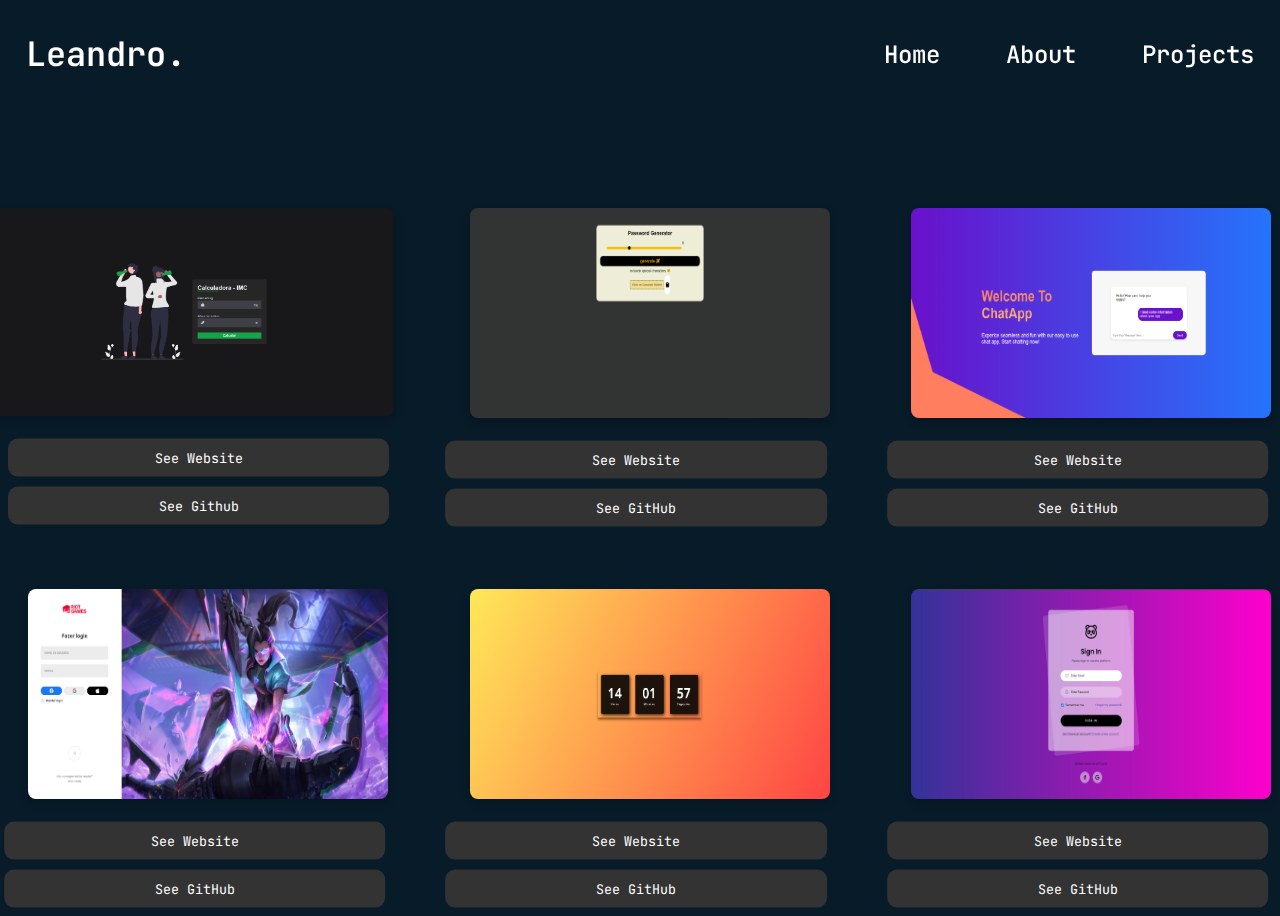
<file: Projects/projects.html>
<!DOCTYPE html>
<html lang="en">
<head>
    <meta charset="UTF-8">
    <meta name="viewport" content="width=device-width, initial-scale=1.0">
    <link rel="stylesheet" href="/Projects/projects.css">
    <link
      href="https://fonts.googleapis.com/css2?family=JetBrains+Mono:ital,wght@0,100..800;1,100..800&family=Kanit:ital,wght@0,100;0,200;0,300;0,400;0,500;0,600;0,700;0,800;0,900;1,100;1,200;1,300;1,400;1,500;1,600;1,700;1,800;1,900&display=swap"
      rel="stylesheet"
    />
    <title>Projects</title>
</head>
<body>

    <div class="header">
        <a href="#" class="logo">Leandro.</a>
        <nav class="navbar">
          <a href="/index.html">Home</a>
          <a href="/About/about.html">About</a>
          <a href="/Projects/projects.html">Projects</a>
        </nav>
          </div>
        <!--Gallery-->

        <div class="gallery">

             <!--Project 1-->
            
             <div class="Project1">
                
                <img src="/Images-Projects/IMC.png" alt="Project 1">
                <a href="https://leandrocordeiro97.github.io/IMC_Calculator/">
                    <button >See Website</button>
                </a>
                <a href="https://github.com/LeandroCordeiro97/IMC_Calculator">
                    <button>See Github</button>
                </a>
                
                </div>

                 <!--Project 2-->
            
                 <div class="Project2">
                <img src="/Images-Projects/Password.png" alt="Project 2">
                <a href="https://leandrocordeiro97.github.io/Password_Generator/">
                    <button>See Website</button>
                </a>

                <a href="https://github.com/LeandroCordeiro97/Password_Generator">
                    <button>See GitHub</button>
                </a>
            </div>

             <!--Project 3-->
             
             <div class="Project3">
                <img src="/Images-Projects/LandingPage.png" alt="Project 2">
            <a href="https://leandrocordeiro97.github.io/Landing-Page/">
                    <button>See Website</button>
            </a>

            <a href="https://github.com/LeandroCordeiro97/Landing-Page">
                    <button>See GitHub</button>
            </a>
            </div>

                <!--Project 4-->
                
                <div class="Project4">
                    <img src="/Images-Projects/lol.png" alt="Project 2">
                <a href="https://leandrocordeiro97.github.io/LeagueOfLegendsLoginScreen/">
                        <button>See Website</button>
                </a>
    
                <a href="https://github.com/LeandroCordeiro97/LeagueOfLegendsLoginScreen">
                        <button>See GitHub</button>
                </a>
                </div>

                
                <!--Project 5-->
                
                <div class="Project5">
                    <img src="/Images-Projects/Clock.png" alt="Project 2">
                <a href="https://leandrocordeiro97.github.io/Digital-Clock/">
                        <button>See Website</button>
                </a>
    
                <a href="https://github.com/LeandroCordeiro97/Digital-Clock">
                        <button>See GitHub</button>
                </a>
                </div>

                       <!--Project 6-->
                
                       <div class="Project6">
                        <img src="/Images-Projects/LoginScreen.png" alt="Project 2">
                    <a href="https://leandrocordeiro97.github.io/Login-Screen-2-/">
                            <button>See Website</button>
                    </a>
        
                    <a href="https://github.com/LeandroCordeiro97/Login-Screen-2-">
                            <button>See GitHub</button>
                    </a>
                    </div>
                
                </div>
    
</body>
</html>
</file>
<file: Projects/projects.css>
* {
  padding: 0;
  box-sizing: border-box;
  text-decoration: none;
  border: none;
  outline: none;
  scroll-behavior: smooth;
}

body {
  background-image: url("/assets/imgs/b.png");
  background-size: cover;
  overflow-x: hidden;
  overflow-y: hidden;
  overflow: scroll;
}
.header {
  position: fixed;
  top: 0;
  left: 0;
  width: 100%;
  padding: 2rem 2%;
  display: flex;
  justify-content: space-between;
  align-items: center;
  z-index: 100;
  font-family: "JetBrains Mono", monospace;
}
.logo {
  font-size: 2.1rem;
  color: white;
  font-weight: 600;
}

.navbar a {
  font-size: 1.5rem;
  color: white;
  font-weight: 500;
  margin-left: 3.5rem;
}

/*Gallery*/

.gallery {
  height: 100vh;
  display: grid;
  grid-template-columns: repeat(auto-fit, minmax(300px, 1fr));
  gap: 60px;
  padding: 0px;
  padding-top: 200px;
}

.gallery img {
  width: 100%;
  height: auto;
  border-radius: 8px;
  box-shadow: 0 4px 8px rgba(0, 0, 0, 0.2);
}

.gallery img:hover {
  transform: scale(1.05);
  transition: transform 0.3s ease;
}

/*Prject 1*/

.Project1 {
  position: relative;
  display: inline-block;
}

.Project1 img {
  width: 420px;
  height: auto;
  display: block;
  float: right;
  margin-bottom: 15px;
  margin-right: -5px;
}
.Project1 a {
  display: block;
  margin-bottom: 10px;
  text-decoration: none;
}

.Project1 button {
  width: 100%;
  transform: translate(0%, 20%);
  font-family: "JetBrains Mono", monospace;
  padding: 10px;
  border-radius: 10px;
  background-color: #333;
  color: white;
  border: none;
  cursor: pointer;
}

.Project1 button:nth-child(2) {
  top: 65%;
}

.Project1 button:hover {
  background-color: #555;
}

/*Project 2*/

.Project2 {
  position: relative;
  display: inline-block;
}

.Project2 img {
  width: 360px;
  height: 210px;
  display: block;
  float: right;
  margin-bottom: 15px;
  margin-right: 1px;
}
.Project2 a {
  display: block;
  margin-bottom: 10px;
  text-decoration: none;
}

.Project2 button {
  width: 100%;
  transform: translate(-1%, 20%);
  font-family: "JetBrains Mono", monospace;
  padding: 10px;
  border-radius: 10px;
  background-color: #333;
  color: white;
  border: none;
  cursor: pointer;
}

.Project2 button:nth-child(2) {
  top: 65%;
}

.Project2 button:hover {
  background-color: #555;
}

/*Project 3*/

.Project3 {
  display: flex;
  display: inline-block;
}

.Project3 img {
  width: 360px;
  height: 210px;
  display: block;
  float: right;
  margin-bottom: 15px;
  margin-right: 1px;
}
.Project3 a {
  display: block;
  margin-bottom: 10px;
  text-decoration: none;
}

.Project3 button {
  width: 100%;
  transform: translate(-1%, 20%);
  font-family: "JetBrains Mono", monospace;
  padding: 10px;
  border-radius: 10px;
  background-color: #333;
  color: white;
  border: none;
  cursor: pointer;
}

.Project3 button:nth-child(2) {
  top: 65%;
}

.Project3 button:hover {
  background-color: #555;
}

/*Project 4*/

.Project4 {
  display: flex;
  display: inline-block;
}

.Project4 img {
  width: 360px;
  height: 210px;
  display: block;
  float: right;
  margin-bottom: 15px;
  margin-right: 1px;
}
.Project4 a {
  display: block;
  margin-bottom: 10px;
  text-decoration: none;
}

.Project4 button {
  width: 100%;
  transform: translate(-1%, 20%);
  font-family: "JetBrains Mono", monospace;
  padding: 10px;
  border-radius: 10px;
  background-color: #333;
  color: white;
  border: none;
  cursor: pointer;
}

.Project4 button:nth-child(2) {
  top: 65%;
}

.Project4 button:hover {
  background-color: #555;
}

/*Project 5*/

.Project5 {
  display: flex;
  display: inline-block;
}

.Project5 img {
  width: 360px;
  height: 210px;
  display: block;
  float: right;
  margin-bottom: 15px;
  margin-right: 1px;
}
.Project5 a {
  display: block;
  margin-bottom: 10px;
  text-decoration: none;
}

.Project5 button {
  width: 100%;
  transform: translate(-1%, 20%);
  font-family: "JetBrains Mono", monospace;
  padding: 10px;
  border-radius: 10px;
  background-color: #333;
  color: white;
  border: none;
  cursor: pointer;
}

.Project5 button:nth-child(2) {
  top: 65%;
}

.Project5 button:hover {
  background-color: #555;
}

/*Project 6*/

.Project6 {
  display: flex;
  display: inline-block;
}

.Project6 img {
  width: 360px;
  height: 210px;
  display: block;
  float: right;
  margin-bottom: 15px;
  margin-right: 1px;
}
.Project6 a {
  display: block;
  margin-bottom: 10px;
  text-decoration: none;
}

.Project6 button {
  width: 100%;
  transform: translate(-1%, 20%);
  font-family: "JetBrains Mono", monospace;
  padding: 10px;
  border-radius: 10px;
  background-color: #333;
  color: white;
  border: none;
  cursor: pointer;
}

.Project6 button:nth-child(2) {
  top: 65%;
}

.Project6 button:hover {
  background-color: #555;
}

/* Telas muito pequenas (menos de 480px, smartphones pequenos) */
@media (max-width: 480px) {
  .logo {
    font-size: 1.5rem;
  }

  .navbar a {
    font-size: 1rem;
    margin-left: 1rem;
  }

  .gallery {
    grid-template-columns: 1fr; /* Uma coluna */
    gap: 15px;
  }

  .Project1 img,
  .Project2 img,
  .Project3 img,
  .Project4 img,
  .Project5 img,
  .Project6 img {
    width: 100%;
  }

  .Project1 button,
  .Project2 button,
  .Project3 button,
  .Project4 button,
  .Project5 button,
  .Project6 button {
    padding: 14px;
  }
}

@media (max-width: 768px) {
  .header {
    flex-direction: column;
    padding: 1rem;
  }

  .logo {
    font-size: 1.8rem;
  }

  .navbar a {
    flex-direction: row;
    font-size: 1rem;
    margin-left: 2rem;
    margin-left: 0.4rem;
  }

  .gallery {
    grid-template-columns: 1fr; /* Uma coluna */
    gap: 15px;
  }

  .Project1 img,
  .Project2 img,
  .Project3 img,
  .Project4 img,
  .Project5 img,
  .Project6 img {
    width: 100%;
    padding-right: 10px;
  }

  .Project1 button,
  .Project2 button,
  .Project3 button,
  .Project4 button,
  .Project5 button,
  .Project6 button {
    padding: 14px;
  }
}
</file>
